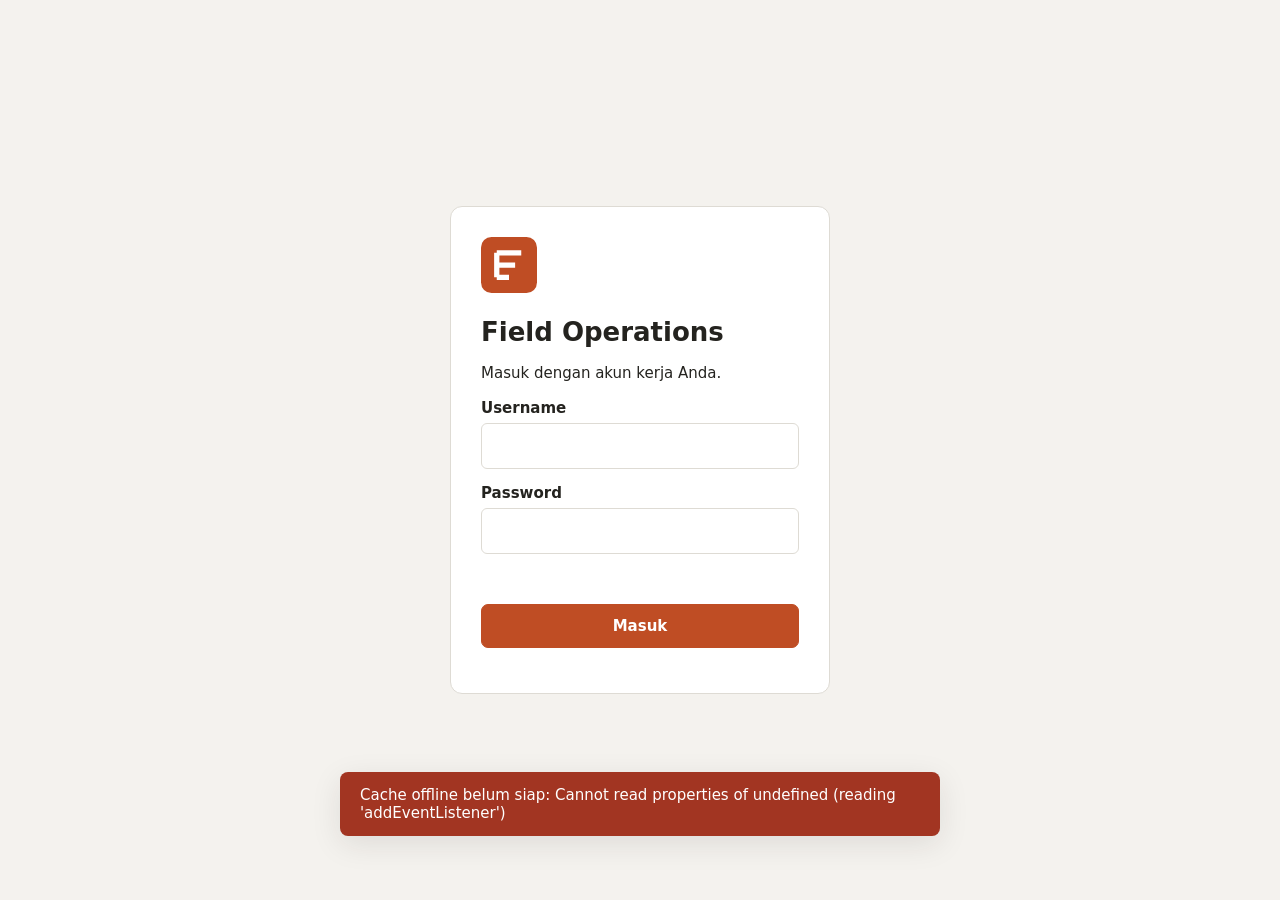
<file: index.html>
<!doctype html>
<html lang="id">
<head>
  <meta charset="utf-8">
  <meta name="viewport" content="width=device-width,initial-scale=1,viewport-fit=cover">
  <meta name="theme-color" content="#bf4d24">
  <meta name="color-scheme" content="light dark">
  <meta name="apple-mobile-web-app-capable" content="yes">
  <meta name="apple-mobile-web-app-status-bar-style" content="default">
  <meta name="apple-mobile-web-app-title" content="Field Ops">
  <meta name="referrer" content="strict-origin-when-cross-origin">
  <meta http-equiv="Content-Security-Policy" content="default-src 'self'; script-src 'self' https://cdnjs.cloudflare.com; style-src 'self' 'unsafe-inline' https://cdnjs.cloudflare.com; img-src 'self' data: blob: https://tile.openstreetmap.org https://cdnjs.cloudflare.com; connect-src 'self' https://script.google.com https://script.googleusercontent.com https://cdnjs.cloudflare.com https://tile.openstreetmap.org; font-src 'self'; worker-src 'self'; base-uri 'self'; form-action 'self'; object-src 'none'">
  <title>Field Operations</title>
  <link rel="manifest" href="./manifest.json">
  <link rel="apple-touch-icon" href="./icons/apple-touch-icon.png">
  <link rel="icon" type="image/png" href="./icons/icon-192.png">
  <link rel="stylesheet" href="./css/style.css">
  <script type="module" src="./js/app.js"></script>
</head>
<body>
  <a class="skip" href="#content">Langsung ke isi</a>
  <section id="login-view" class="login-shell">
    <div class="login-card">
      <svg class="brand-mark" viewBox="0 0 64 64" aria-hidden="true"><rect width="64" height="64" rx="12" fill="#bf4d24"/><path d="M18 18h28M18 32h21M18 46h14M18 18v28" stroke="#fff" stroke-width="6" fill="none"/></svg>
      <h1>Field Operations</h1><p>Masuk dengan akun kerja Anda.</p>
      <form id="login-form">
        <label>Username<input name="username" autocomplete="username" autocapitalize="none" spellcheck="false" required maxlength="60"></label>
        <label>Password<input name="password" type="password" autocomplete="current-password" required maxlength="128"></label>
        <p id="login-error" class="form-error" role="alert"></p>
        <button class="primary" type="submit">Masuk</button>
      </form>
      <p id="startup" role="status">Menyiapkan aplikasi</p>
      <button id="install-login" class="install" type="button" hidden>Pasang aplikasi</button>
    </div>
  </section>
  <div id="app" hidden>
    <header class="app-header"><strong>Field Operations</strong><span id="identity"></span><div class="header-actions"><span id="network-status" role="status"></span><button id="install-app" class="install" hidden type="button">Pasang</button><button id="password-button" type="button">Password</button><button id="logout-button" type="button">Keluar</button></div></header>
    <nav id="navigation" aria-label="Menu utama"></nav>
    <div id="map" hidden aria-label="Peta lokasi SPG"></div>
    <main id="content" tabindex="-1"><section id="work-view" class="view" hidden></section><section id="dash-view" class="view" hidden></section><section id="customers-view" class="view" hidden></section><section id="visits-view" class="view" hidden></section><section id="alerts-view" class="view" hidden></section><section id="manage-view" class="view" hidden></section><section id="audit-view" class="view" hidden></section><section id="queue-view" class="view" hidden></section></main>
    <footer class="status-bar"><span id="location-status">Belum check-in</span><button id="queue-status" type="button">Antrean 0</button><span id="app-version"></span></footer>
  </div>
  <dialog id="dialog" aria-label="Formulir"></dialog>
  <div id="toast" role="status" aria-live="polite" hidden></div>
  <noscript>Aplikasi memerlukan JavaScript. Aktifkan JavaScript pada Chrome atau Safari.</noscript>
</body>
</html>
</file>
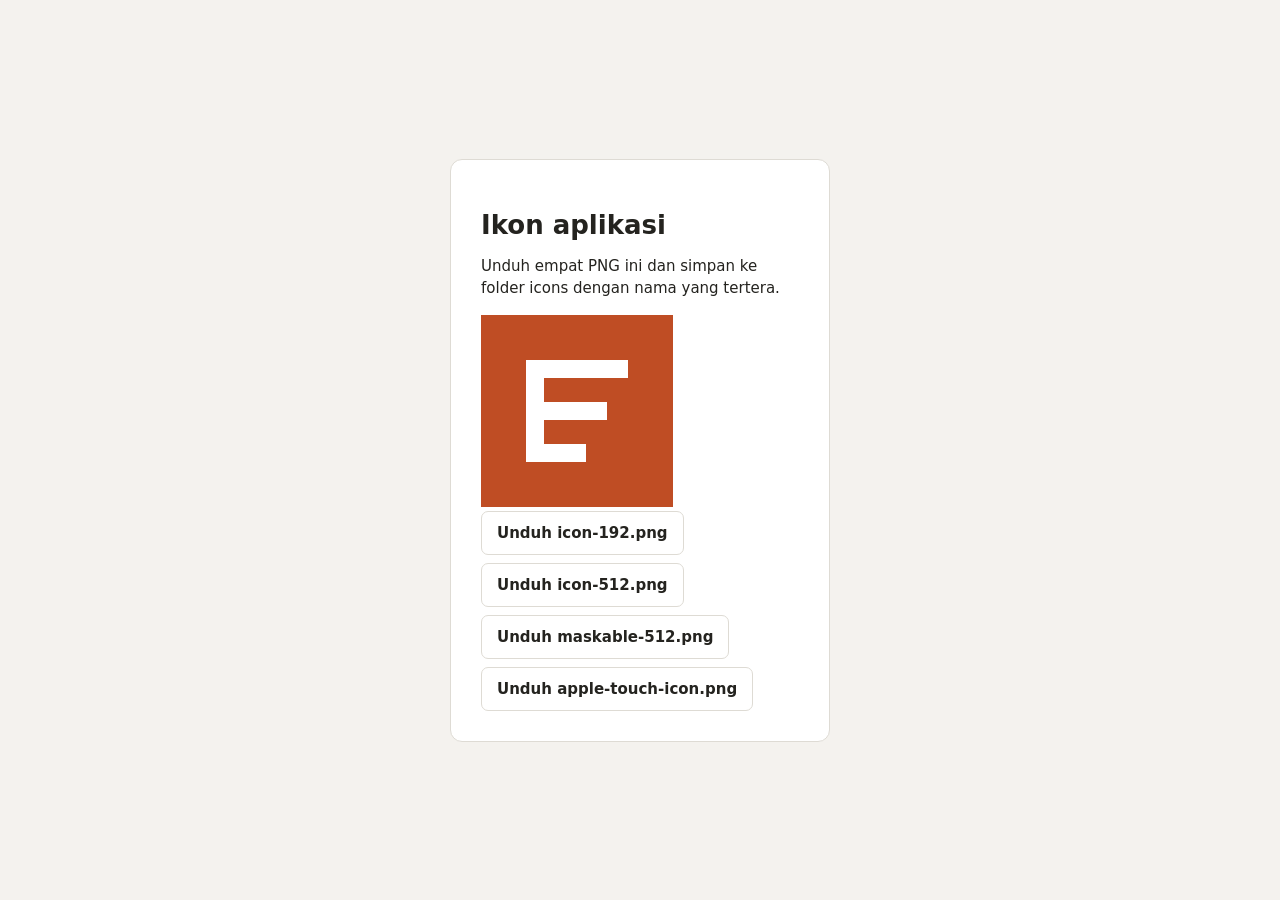
<file: icon-generator.html>
<!doctype html>
<html lang="id"><head><meta charset="utf-8"><meta name="viewport" content="width=device-width,initial-scale=1"><title>Pembuat ikon Field Operations</title><link rel="stylesheet" href="./css/style.css"></head><body><main class="login-shell"><section class="login-card"><h1>Ikon aplikasi</h1><p>Unduh empat PNG ini dan simpan ke folder icons dengan nama yang tertera.</p><canvas id="preview" width="192" height="192" aria-label="Pratinjau ikon"></canvas><div id="buttons" class="actions"></div></section></main><script>
const files=[['icon-192.png',192,false],['icon-512.png',512,false],['maskable-512.png',512,true],['apple-touch-icon.png',180,false]];
function draw(canvas,size,maskable){canvas.width=size;canvas.height=size;const ctx=canvas.getContext('2d');ctx.fillStyle='#bf4d24';ctx.fillRect(0,0,size,size);const scale=size/64,margin=maskable?6:0;ctx.save();ctx.translate(size/2,size/2);const safe=(64-margin*2)/64;ctx.scale(scale*safe,scale*safe);ctx.translate(-32,-32);ctx.strokeStyle='#fff';ctx.lineWidth=6;ctx.lineCap='square';ctx.beginPath();ctx.moveTo(18,46);ctx.lineTo(18,18);ctx.lineTo(46,18);ctx.moveTo(18,32);ctx.lineTo(39,32);ctx.moveTo(18,46);ctx.lineTo(32,46);ctx.stroke();ctx.restore();}
draw(document.getElementById('preview'),192,false);for(const [name,size,mask]of files){const b=document.createElement('button');b.textContent='Unduh '+name;b.onclick=()=>{const c=document.createElement('canvas');draw(c,size,mask);c.toBlob(blob=>{const a=document.createElement('a'),url=URL.createObjectURL(blob);a.href=url;a.download=name;a.click();setTimeout(()=>URL.revokeObjectURL(url),10000);},'image/png');};document.getElementById('buttons').append(b);}
</script></body></html>
</file>
<file: css/style.css>
:root{color-scheme:light dark;--accent:#bf4d24;--bg:#f4f2ee;--panel:#fff;--text:#24231f;--muted:#6b6861;--line:#dedbd4;--good:#246247;--danger:#a23522;--shadow:0 8px 30px #27221a1a;--nav:192px;font-family:system-ui,-apple-system,BlinkMacSystemFont,"Segoe UI",sans-serif}
*{box-sizing:border-box}body{margin:0;background:var(--bg);color:var(--text);font-size:15px}button,input,select,textarea{font:inherit;color:inherit}button{min-height:44px;padding:10px 15px;background:var(--panel);border:1px solid var(--line);border-radius:7px;cursor:pointer;font-weight:600}button:hover{border-color:var(--accent)}button:disabled{opacity:.6;cursor:wait}.primary{background:var(--accent);border-color:var(--accent);color:#fff}.danger{color:var(--danger)}input,select,textarea{display:block;width:100%;min-height:46px;padding:10px 12px;border:1px solid var(--line);border-radius:6px;background:var(--panel)}input[type=checkbox]{display:inline;width:auto;min-height:24px;vertical-align:middle}label{display:block;font-weight:600;margin-bottom:15px}label input,label select,label textarea{margin-top:6px}input:focus-visible,button:focus-visible,select:focus-visible,a:focus-visible,[tabindex]:focus-visible{outline:3px solid var(--accent);outline-offset:3px}h1{font-size:26px;margin:20px 0 10px}h2{font-size:20px;margin:0 0 18px}h3{font-size:16px;margin:0 0 14px}p{line-height:1.5}.muted,.empty{color:var(--muted)}.form-error{color:var(--danger);min-height:20px}.login-shell{min-height:100dvh;display:grid;place-items:center;padding:24px}.login-card{width:min(100%,380px);padding:30px;background:var(--panel);border:1px solid var(--line);border-radius:12px}.login-card .primary{width:100%}.brand-mark{width:56px;height:56px}.skip{position:fixed;top:-100px;background:var(--panel);z-index:1000;padding:15px;color:var(--text)}.skip:focus{top:0}.app-header{position:fixed;inset:0 0 auto 0;height:64px;background:var(--panel);border-bottom:1px solid var(--line);z-index:50;display:flex;gap:18px;align-items:center;padding:8px 20px}.header-actions{display:flex;align-items:center;gap:8px;margin-left:auto}#identity{font-size:13px;color:var(--muted)}#network-status{font-size:12px}#navigation{position:fixed;top:64px;bottom:44px;left:0;width:var(--nav);display:flex;flex-direction:column;padding:16px 10px;gap:7px;background:var(--panel);border-right:1px solid var(--line);z-index:40}#navigation button{display:flex;align-items:center;gap:10px;justify-content:flex-start;border-color:transparent;background:none}#navigation button.active{background:var(--bg);color:var(--accent);border-color:var(--line)}svg{width:20px;height:20px;flex-shrink:0}#content{margin:84px 24px 65px calc(var(--nav) + 24px);position:relative;z-index:10;max-width:1600px}.view{background:var(--panel);border:1px solid var(--line);padding:24px;border-radius:10px;box-shadow:var(--shadow)}[hidden]{display:none!important}.status-bar{position:fixed;bottom:0;left:var(--nav);right:0;background:var(--panel);border-top:1px solid var(--line);min-height:44px;z-index:50;display:flex;gap:16px;padding:0 18px;align-items:center;font-size:12px}.status-bar button{border:0;padding:4px 8px;min-height:44px;font-size:12px}#location-status{max-width:65%;white-space:nowrap;overflow:hidden;text-overflow:ellipsis}#app-version{margin-left:auto;color:var(--muted)}.good{color:var(--good)}#map{position:fixed;inset:64px 0 44px var(--nav);z-index:1;background:#e5e3dd}.leaflet-container{font-family:inherit}.leaflet-popup-content{color:#24231f}.leaflet-popup-content p{margin:5px 0}.map-marker{background:var(--accent);width:20px;height:20px;border:3px solid white;border-radius:50%;box-shadow:0 0 0 2px #3a322b33}.map-marker.lost{background:#65615a}.map-marker.warn{background:#9e301f}.map-note{background:var(--panel);color:var(--text);border:1px solid var(--line);border-radius:6px;padding:8px;font-size:12px;max-width:270px}.dashboard-mode #content{pointer-events:none}.dashboard-mode #content .view{pointer-events:auto;max-width:720px;background:var(--panel)}.dashboard-mode #dash-view{padding:16px;width:100%;max-width:610px}.view-head{display:flex;gap:10px;align-items:center;justify-content:space-between;margin-bottom:16px}.view-head h2{margin:0}.actions{display:flex;flex-wrap:wrap;gap:8px}.filters{display:grid;grid-template-columns:repeat(3,minmax(130px,1fr));gap:12px;padding:12px 0}.filters label{font-size:12px;margin:0}.filters input,.filters select{min-height:44px}.filter-actions{display:flex;gap:8px;align-items:center;justify-content:flex-end;grid-column:1/-1}.kpis{display:grid;grid-template-columns:repeat(3,1fr);gap:10px;margin-bottom:18px}.kpi{border:1px solid var(--line);border-radius:7px;padding:14px;background:var(--panel)}.kpi strong{display:block;font-size:27px;font-variant-numeric:tabular-nums}.kpi span{font-size:12px;color:var(--muted)}.chart{width:100%;height:130px;display:block;margin:12px 0}.chart text{fill:var(--muted);font-size:10px}.chart rect{fill:var(--accent)}.table-scroll{overflow:auto;max-width:100%;border:1px solid var(--line);border-radius:7px}table{width:100%;border-collapse:collapse;white-space:nowrap;font-size:13px}th,td{padding:12px;text-align:left;border-bottom:1px solid var(--line)}th{background:var(--bg);position:sticky;top:0}td.wrap{white-space:normal;min-width:220px}.badge{display:inline-block;padding:4px 8px;border-radius:4px;background:var(--bg);font-size:11px;font-weight:700}.badge.warn{color:var(--danger)}.pager{display:flex;align-items:center;gap:12px;margin-top:16px;font-size:13px}.split{display:grid;grid-template-columns:1fr 1fr;gap:25px}.work-card{border:1px solid var(--line);border-radius:8px;padding:18px}.visit-info{border-left:4px solid var(--accent);padding-left:12px;margin:10px 0 20px}.camera-pick{display:flex;gap:10px;align-items:center;position:relative;min-height:50px;justify-content:center;border:1px dashed var(--muted);border-radius:8px;cursor:pointer}.camera-pick input{position:absolute;opacity:0;inset:0;cursor:pointer;margin:0;min-height:50px}.photo-preview{width:100%;max-height:240px;object-fit:contain;background:var(--bg);border-radius:6px}.camera-status{font-size:12px;color:var(--muted)}.combo{position:relative}.combo ul{position:absolute;z-index:70;top:100%;left:0;right:0;list-style:none;padding:4px;margin:2px 0 0;max-height:240px;overflow:auto;background:var(--panel);border:1px solid var(--line);border-radius:7px;box-shadow:var(--shadow)}.combo li{padding:12px;cursor:pointer;min-height:44px}.combo li:hover,.combo li[aria-selected=true]{background:var(--bg);color:var(--accent)}.other-label{margin-top:10px}.queue-item{padding:16px;border:1px solid var(--line);border-radius:8px;margin:10px 0}.queue-item p{margin:8px 0;overflow-wrap:anywhere}.photo-button{padding:3px;min-width:55px}.thumb{width:60px;height:48px;object-fit:cover;display:block;border-radius:4px}.photo-full{width:100%;max-height:70dvh;object-fit:contain}.sheet-handle{display:none}.panel-body.collapsed{display:none}.panel-toggle{border:0;background:none}.progress{width:100%;height:18px;accent-color:var(--accent)}dialog{border:1px solid var(--line);border-radius:12px;max-width:640px;width:calc(100% - 32px);padding:0;background:var(--panel);color:var(--text);max-height:90dvh}dialog::backdrop{background:#18161280}.dialog-head{display:flex;align-items:center;justify-content:space-between;padding:16px 20px;border-bottom:1px solid var(--line)}.dialog-head h2{margin:0}.dialog-head button{border:0;font-size:22px}.dialog-body{padding:20px;max-height:60dvh;overflow:auto}.dialog-actions{display:flex;justify-content:flex-end;gap:10px;padding:14px 20px;border-top:1px solid var(--line)}dialog .form-error{padding:0 20px;margin:0}#toast{position:fixed;bottom:64px;left:50%;transform:translateX(-50%);max-width:min(92vw,600px);background:var(--text);color:var(--panel);border-radius:8px;padding:14px 20px;z-index:300;box-shadow:var(--shadow)}#toast.error{background:var(--danger);color:white}.privacy{font-size:14px}.inline-note{padding:10px;background:var(--bg);border-radius:6px;font-size:13px}.manage-tabs{display:flex;gap:7px;flex-wrap:wrap;margin-bottom:16px}
@media(prefers-color-scheme:dark){:root{--bg:#201f1c;--panel:#2b2925;--text:#f4f1eb;--muted:#b4afa5;--line:#4b4740;--accent:#e77846;--good:#8acfaa;--danger:#f0a08b;--shadow:0 8px 30px #0005}.primary{color:#17130f}#map{filter:brightness(.8)}#map .leaflet-tile-pane{filter:brightness(.85)}.map-marker{background:#bf4d24}.leaflet-popup-content{color:#24231f}#toast.error{background:#9e301f}.map-note{filter:brightness(1.2)}}
@media(max-width:1000px){:root{--nav:160px}.app-header{gap:10px}.filters{grid-template-columns:repeat(2,1fr)}.split{grid-template-columns:1fr}.header-actions button{font-size:12px;padding:8px}}
@media(max-width:700px){:root{--nav:0px}.app-header{height:70px;padding:8px 12px;flex-wrap:wrap;gap:3px 10px}.app-header strong{font-size:14px}#identity{font-size:11px}.header-actions{gap:4px}#network-status{display:none}.header-actions button{font-size:11px;min-height:44px;padding:8px}#navigation{inset:auto 0 0 0;width:100%;height:calc(66px + env(safe-area-inset-bottom));padding:4px 5px env(safe-area-inset-bottom);flex-direction:row;justify-content:space-around;overflow-x:auto;border-top:1px solid var(--line);border-right:0;gap:2px;z-index:60}#navigation button{flex-direction:column;gap:3px;justify-content:center;min-width:60px;padding:5px;font-size:10px}#navigation svg{width:19px;height:19px}#content{margin:84px 10px calc(118px + env(safe-area-inset-bottom));width:auto}.view{padding:16px;border-radius:8px}.status-bar{left:0;bottom:calc(66px + env(safe-area-inset-bottom));font-size:11px;padding:0 10px;gap:5px}#app-version{display:none}#map{inset:70px 0 calc(104px + env(safe-area-inset-bottom)) 0}.dashboard-mode #content{position:fixed;bottom:calc(112px + env(safe-area-inset-bottom));left:8px;right:8px;top:auto;margin:0;max-height:72dvh;overflow:auto;border-radius:12px 12px 8px 8px}.dashboard-mode #dash-view{padding:10px 14px 14px}.sheet-handle{display:block;width:100%;border:0;background:none;height:44px;min-height:44px;touch-action:none;position:relative}.sheet-handle:after{content:"";position:absolute;height:4px;width:44px;border-radius:4px;background:var(--muted);left:calc(50% - 22px);top:7px}.view-head{flex-wrap:wrap}.view-head h2{font-size:18px}.filters{grid-template-columns:repeat(2,minmax(0,1fr));gap:10px}.kpis{grid-template-columns:repeat(3,1fr);gap:6px}.kpi{padding:9px}.kpi strong{font-size:24px}.kpi span{font-size:10px}.table-scroll{margin:0 -3px}th,td{padding:10px}.work-card{padding:14px}.dialog-body{max-height:65dvh}.login-card{padding:24px}#toast{bottom:calc(116px + env(safe-area-inset-bottom))}}
</file>
